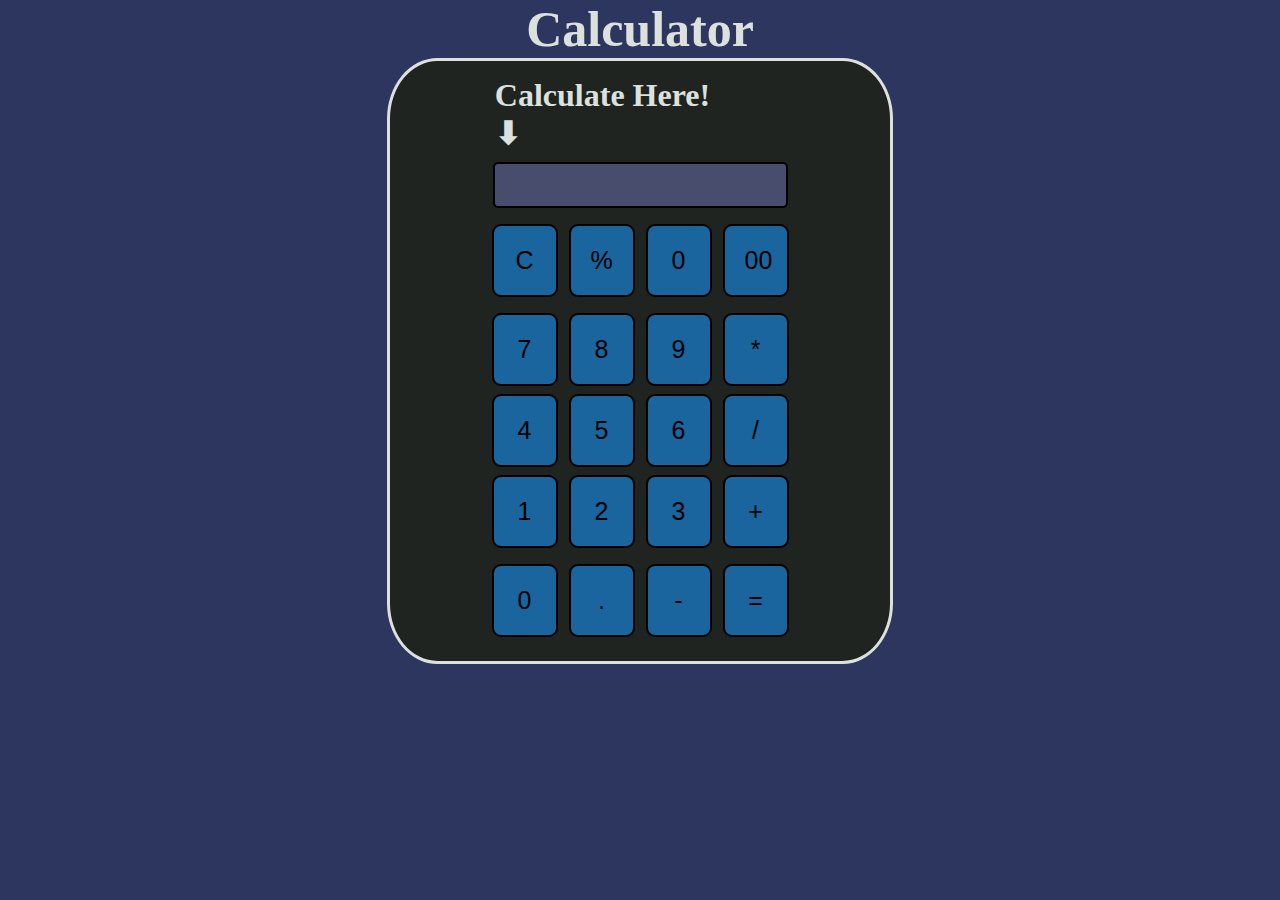
<file: Calculator/index.html>
<!DOCTYPE html>
<html lang="en">
<head>
    <meta charset="UTF-8">
    <meta name="viewport" content="width=device-width, initial-scale=1.0">
    <title>Document</title>
    <link rel="stylesheet" href="style.css">
    <link rel="stylesheet" href="utils.css">
</head>
<body>
    <h1 class="centerone">Calculator</h1>
    <div class="container flex flex-col m-w-20 mx-auto">
        <h1 class="upper">Calculate Here! <br>⬇</h1>
        <div class="row"><input type="text" class="input"></div>
        <div class="row">
            <button class="one">C</button>
            <button class="one">%</button>
            <button class="one">0</button>
            <button class="one">00</button>
        </div>
        <div class="row">
            <button class="one">7</button>
            <button class="one">8</button>
            <button class="one">9</button>
            <button class="one">*</button>
        </div>
        <div class="column">
            <button class="one">4</button>
            <button class="one">5</button>
            <button class="one">6</button>
            <button class="one">/</button>
        </div>
        <div class="row">
            <button class="one">1</button>
            <button class="one">2</button>
            <button class="one">3</button>
            <button class="one">+</button>
        </div>
        <div class="row">
            <button class="one">0</button>
            <button class="one">.</button>
            <button class="one">-</button>
            <button class="one">=</button>
        </div>
    </div>


    <script src="script.js"></script>
</body>
</html>
</file>
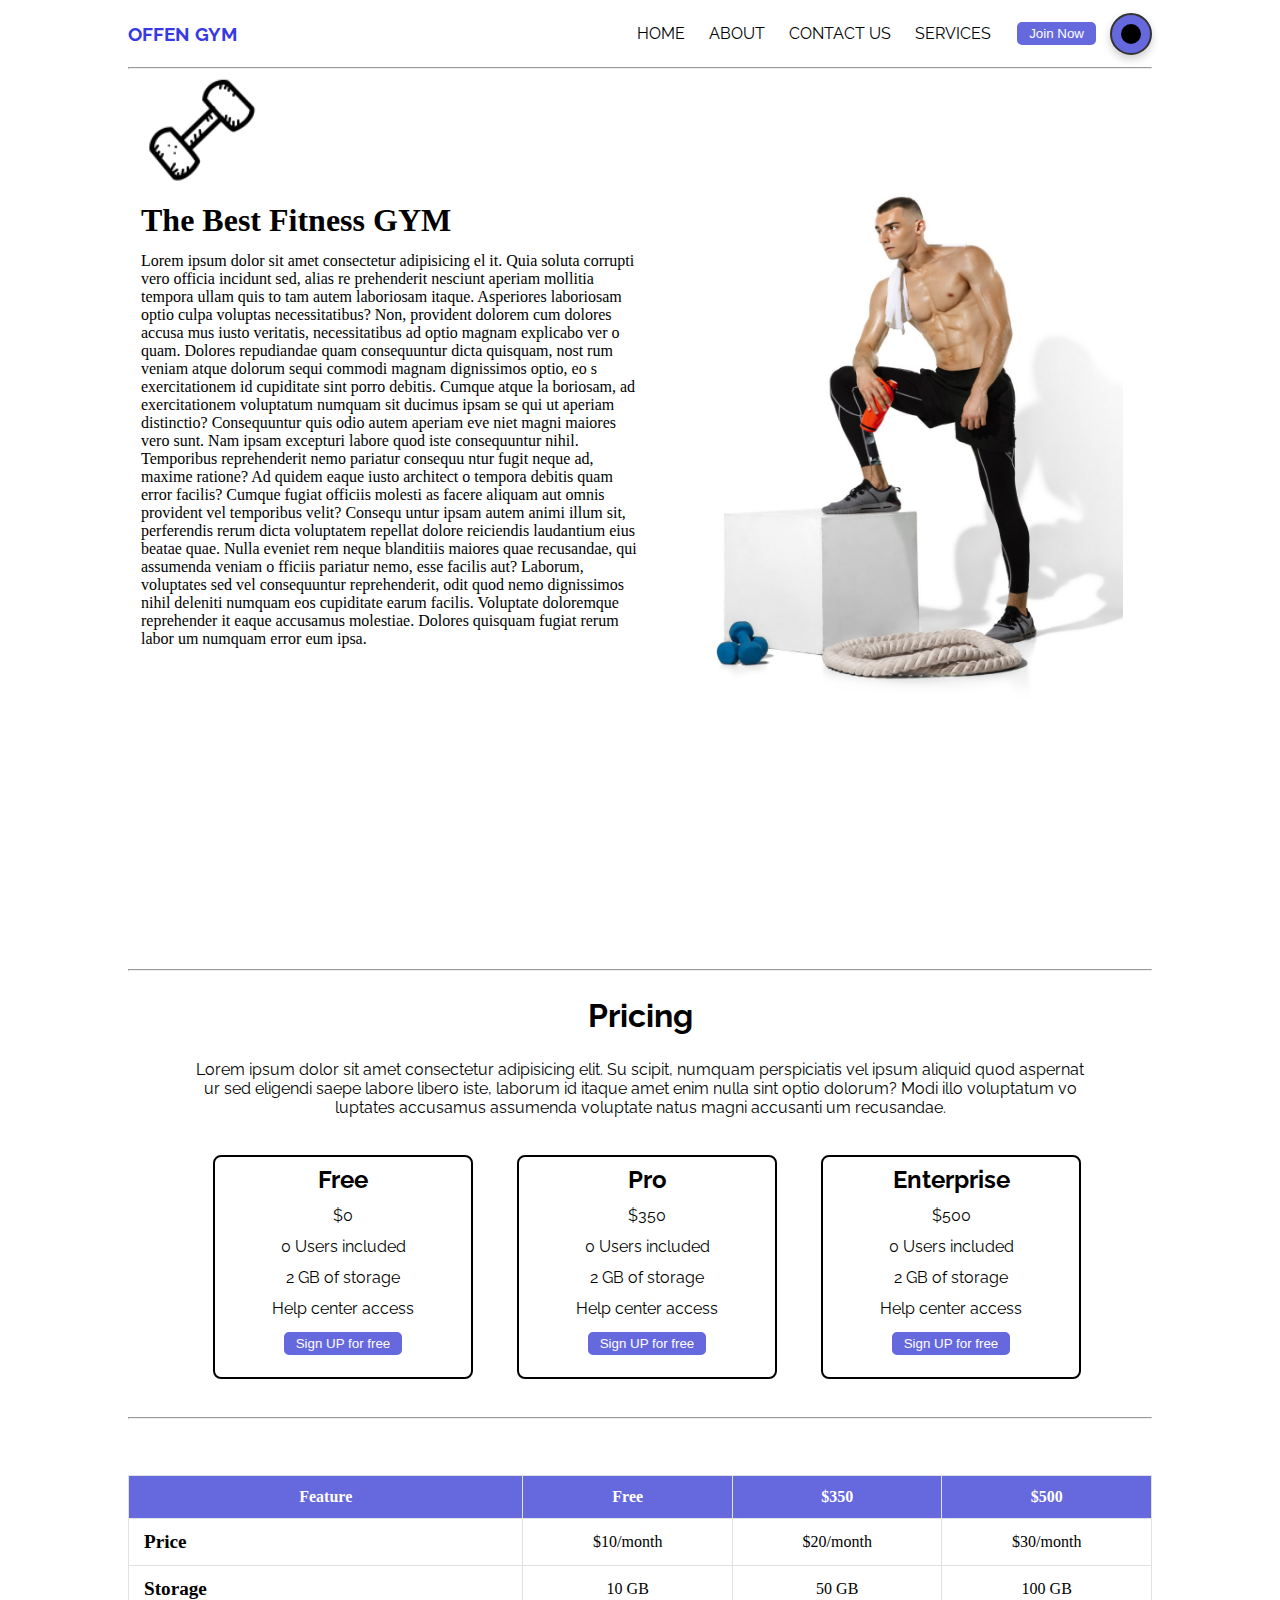
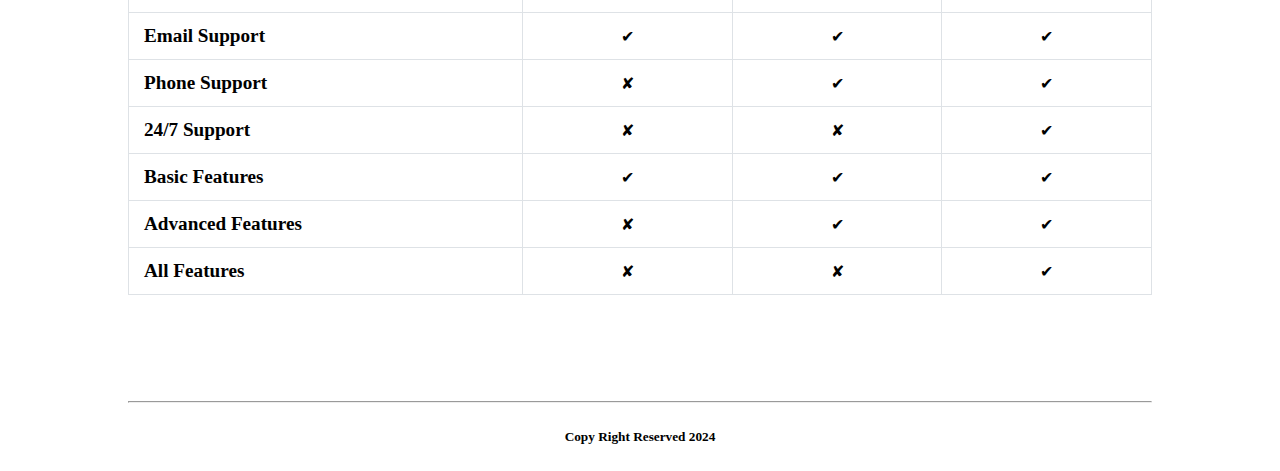
<file: GYM Landing Page/index.html>
<!DOCTYPE html>
<html lang="en">
<head>
    <meta charset="UTF-8">
    <meta name="viewport" content="width=device-width, initial-scale=1.0">
    <title>GYM</title>
    <link rel="stylesheet" href="style.css">
</head>
<body>
    <div class="container mx-auto">
        <header>
            <nav class="flex">
                <div class="offen bold">OFFEN GYM</div>
              
                <ul class="navbar">
                    <li>HOME</li>
                    <li>ABOUT</li>
                    <li>CONTACT US</li>
                    <li>SERVICES</li>
                    <li><button class="libtn">Join Now</button></li>
                    <div class="mode">
                        <button id="modebtn"></button>
                    </div>
                </ul>
            </nav>
            <hr>
        </header>
        <main class="min-h-screen">
            <section class="section1">
            <div class="sec1">
                <div class="left">
                    <img src="icons8-dumbbell-100.png" alt="">
                    <h1 class="sec1p">The Best Fitness GYM</h1>
                    <p>Lorem ipsum dolor sit amet consectetur adipisicing el
                        it. Quia soluta corrupti vero officia incidunt sed, alias re
                        prehenderit nesciunt aperiam mollitia tempora ullam quis to
                        tam autem laboriosam itaque. Asperiores laboriosam optio culpa 
                        voluptas necessitatibus? Non, provident dolorem cum dolores accusa
                        mus iusto veritatis, necessitatibus ad optio magnam explicabo ver
                        o quam. Dolores repudiandae quam consequuntur dicta quisquam, nost
                        rum veniam atque dolorum sequi commodi magnam dignissimos optio, eo
                        s exercitationem id cupiditate sint porro debitis. Cumque atque la
                        boriosam, ad exercitationem voluptatum numquam sit ducimus ipsam se
                        qui ut aperiam distinctio? Consequuntur quis odio autem aperiam eve
                        niet magni maiores vero sunt. Nam ipsam excepturi labore quod iste 
                        consequuntur nihil. Temporibus reprehenderit nemo pariatur consequu
                        ntur fugit neque ad, maxime ratione? Ad quidem eaque iusto architect
                        o tempora debitis quam error facilis? Cumque fugiat officiis molesti
                        as facere aliquam aut omnis provident vel temporibus velit? Consequ
                        untur ipsam autem animi illum sit, perferendis rerum dicta voluptatem
                         repellat dolore reiciendis laudantium eius beatae quae. Nulla eveniet
                          rem neque blanditiis maiores quae recusandae, qui assumenda veniam o
                          fficiis pariatur nemo, esse facilis aut? Laborum, voluptates sed vel 
                          consequuntur reprehenderit, odit quod nemo dignissimos nihil deleniti
                           numquam eos cupiditate earum facilis. Voluptate doloremque reprehender
                           it eaque accusamus molestiae. Dolores quisquam fugiat rerum labor
                        um numquam error eum ipsa.

                    </p>
                </div>
                <div class="right">
                    <img src="young-male-athlete-posing-white-with-shadows.jpg" alt="">
                </div>
            </div>
            </section>
            <hr>
            <section class="section2">
                <h1>Pricing</h1>
                <p>Lorem ipsum dolor sit amet consectetur adipisicing elit. Su
                    scipit, numquam perspiciatis vel ipsum aliquid quod aspernat
                    ur sed eligendi saepe labore libero iste, laborum id itaque
                     amet enim nulla sint optio dolorum? Modi illo voluptatum vo
                     luptates accusamus assumenda voluptate natus magni accusanti
                     um recusandae.</p>
                     <div class="boxes">
                        <div class="box">
                            <h2>Free</h2>
                            <ul>
                                <li>$0</li>
                                <li>0 Users included</li>
                                <li>2 GB of storage</li>
                                <li>Help center access</li>
                                <li><button class="libtn">Sign UP for free</button></li>
                            </ul>
                        </div>
                        <div class="box">
                            <h2>Pro</h2>
                            <ul>
                                <li>$350</li>
                                <li>0 Users included</li>
                                <li>2 GB of storage</li>
                                <li>Help center access</li>
                                <li><button class="libtn">Sign UP for free</button></li>
                            </ul>
                        </div>
                        <div class="box">
                            <h2>Enterprise</h2>
                            <ul>
                                <li>$500</li>
                                <li>0 Users included</li>
                                <li>2 GB of storage</li>
                                <li>Help center access</li>
                                <li><button class="libtn">Sign UP for free</button></li>
                            </ul>
                        </div>
                     </div>
            </section>
            <hr>
            <section>
                <table>
                    <tr>
                        <th>Feature</th>
                        <th>Free</th>
                        <th>$350</th>
                        <th>$500</th>
                    </tr>
                    <tr>
                        <td class="plan-name">Price</td>
                        <td>$10/month</td>
                        <td>$20/month</td>
                        <td>$30/month</td>
                    </tr>
                    <tr>
                        <td class="plan-name">Storage</td>
                        <td>10 GB</td>
                        <td>50 GB</td>
                        <td>100 GB</td>
                    </tr>
                    <tr>
                        <td class="plan-name">Email Support</td>
                        <td>✔</td>
                        <td>✔</td>
                        <td>✔</td>
                    </tr>
                    <tr>
                        <td class="plan-name">Phone Support</td>
                        <td>✘</td>
                        <td>✔</td>
                        <td>✔</td>
                    </tr>
                    <tr>
                        <td class="plan-name">24/7 Support</td>
                        <td>✘</td>
                        <td>✘</td>
                        <td>✔</td>
                    </tr>
                    <tr>
                        <td class="plan-name">Basic Features</td>
                        <td>✔</td>
                        <td>✔</td>
                        <td>✔</td>
                    </tr>
                    <tr>
                        <td class="plan-name">Advanced Features</td>
                        <td>✘</td>
                        <td>✔</td>
                        <td>✔</td>
                    </tr>
                    <tr>
                        <td class="plan-name">All Features</td>
                        <td>✘</td>
                        <td>✘</td>
                        <td>✔</td>
                    </tr>
                </table>
            </section>
            <hr>
        </main>
        <footer>
            <footer>
                <div class="foot">
                    <h5>Copy Right Reserved 2024</h5>
                </div>
            </footer>
        </footer>
    </div>
    <script src="script.js"></script>
</body>
</html>
</file>
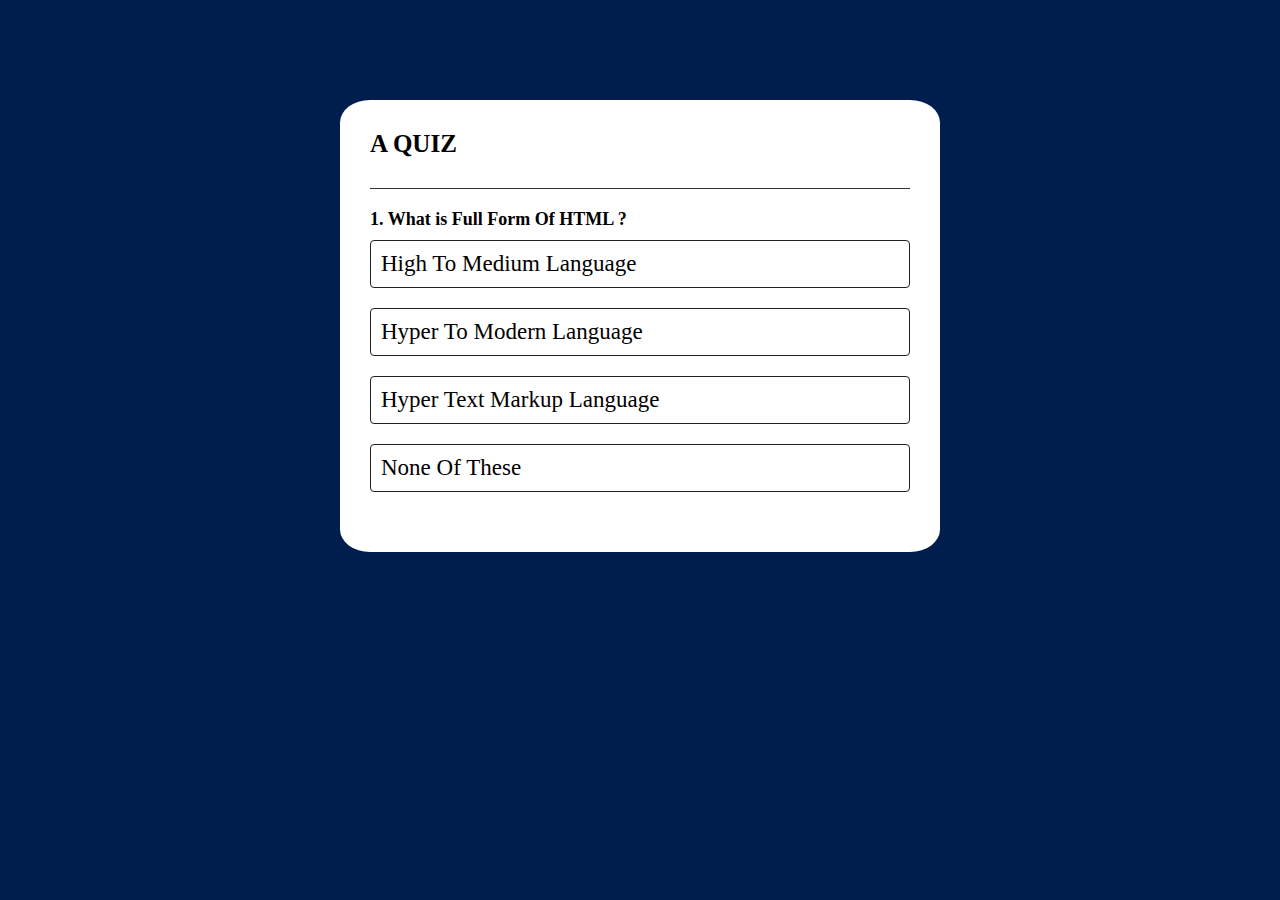
<file: Quiz Game/index.html>
<!DOCTYPE html>
<html lang="en">
<head>
    <meta charset="UTF-8">
    <meta name="viewport" content="width=device-width, initial-scale=1.0">
    <title>Document</title>
    <link rel="stylesheet" href="style.css">
</head>
<body>
    <div class="app">
        <h1>A QUIZ</h1>
        <div class="quiz">
            <h2 id="ques">Question Goes Here</h2>
            <div id="answer">
                <button class="btn">1</button>
                <button class="btn">2</button>
                <button class="btn">3</button>
                <button class="btn">4</button>
            </div>
            <button id="next-btn">NEXT</button>
        </div>
    </div>
    <script src="script.js"></script>
</body>
</html>
</file>
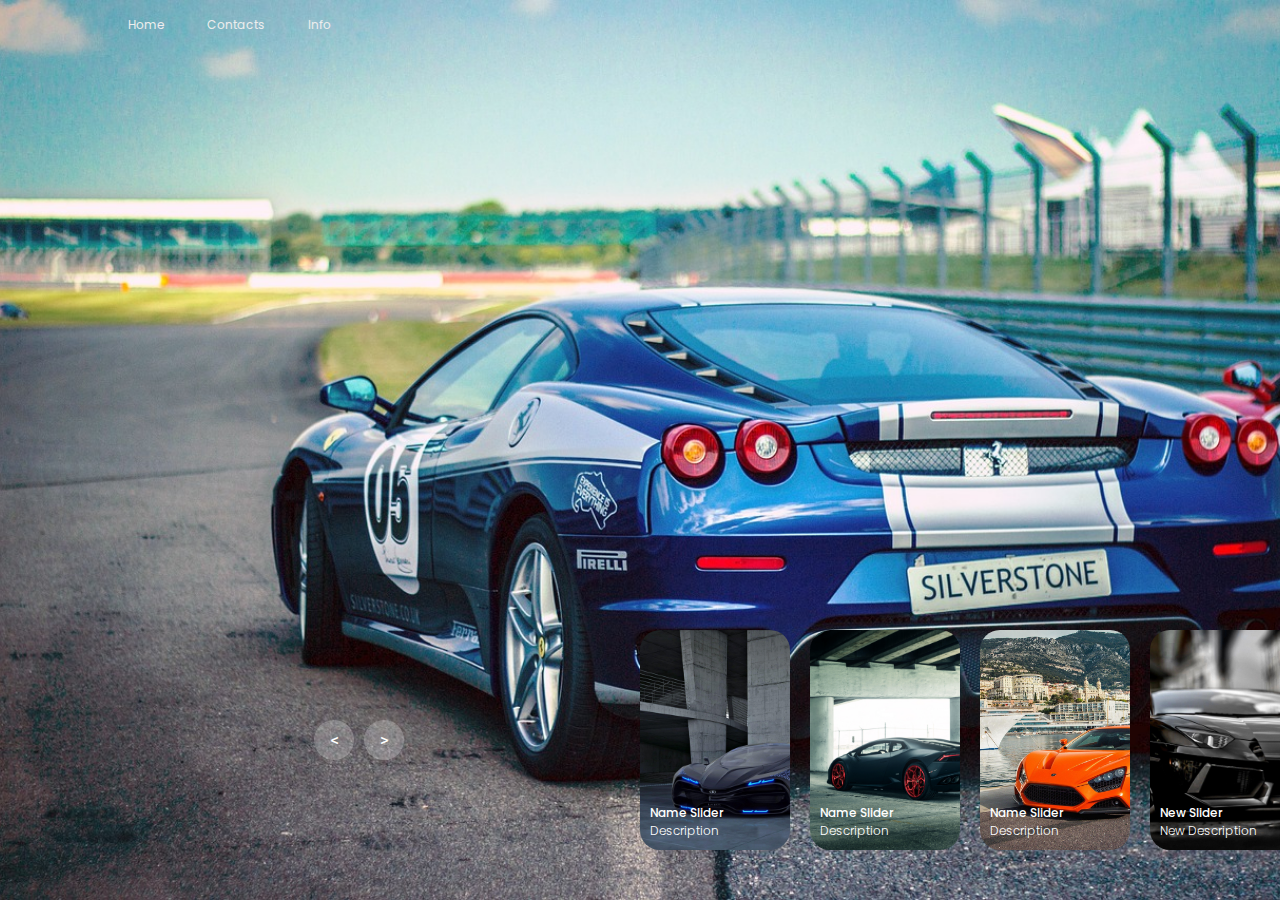
<file: Slider Of Cars/index.html>
<!DOCTYPE html>
<html lang="en">
<head>
    <meta charset="UTF-8">
    <meta name="viewport" content="width=device-width, initial-scale=1.0">
    <title>Document</title>
    <link rel="stylesheet" href="style.css">
</head>
<body>
    <header>
        <nav>
            <a href="">Home</a>
            <a href="">Contacts</a>
            <a href="">Info</a>
        </nav>
    </header>

    <div class="carousel">
        <div class="list">
            <div class="item">
                <img src="image/img1.jpg">
                <div class="content">
                    <div class="author">Arsalan Khan</div>
                    <div class="title">DESIGN SLIDER</div>
                    <div class="topic">CARS</div>
                    <div class="des">
                        Lorem ipsum dolor, sit amet consectetur adipisicing elit. Ut sequi, rem magnam nesciunt minima placeat, itaque eum neque officiis unde, eaque optio ratione aliquid assumenda facere ab et quasi ducimus aut doloribus non numquam. Explicabo, laboriosam nisi reprehenderit tempora at laborum natus unde. Ut, exercitationem eum aperiam illo illum laudantium?
                    </div>
                    <div class="buttons">
                        <button>SEE MORE</button>
                        <button>SUBSCRIBE</button>
                    </div>
                </div>
            </div>
            <div class="item">
                <img src="image/img2.jpg">
                <div class="content">
                    <div class="author">Arsalan Khan</div>
                    <div class="title">DESIGN SLIDER</div>
                    <div class="topic">CARS</div>
                    <div class="des">
                        Lorem ipsum dolor, sit amet consectetur adipisicing elit. Ut sequi, rem magnam nesciunt minima placeat, itaque eum neque officiis unde, eaque optio ratione aliquid assumenda facere ab et quasi ducimus aut doloribus non numquam. Explicabo, laboriosam nisi reprehenderit tempora at laborum natus unde. Ut, exercitationem eum aperiam illo illum laudantium?
                    </div>
                    <div class="buttons">
                        <button>SEE MORE</button>
                        <button>SUBSCRIBE</button>
                    </div>
                </div>
            </div>
            <div class="item">
                <img src="image/img3.jpg">
                <div class="content">
                    <div class="author">Arsalan Khan</div>
                    <div class="title">DESIGN SLIDER</div>
                    <div class="topic">CARS</div>
                    <div class="des">
                        Lorem ipsum dolor, sit amet consectetur adipisicing elit. Ut sequi, rem magnam nesciunt minima placeat, itaque eum neque officiis unde, eaque optio ratione aliquid assumenda facere ab et quasi ducimus aut doloribus non numquam. Explicabo, laboriosam nisi reprehenderit tempora at laborum natus unde. Ut, exercitationem eum aperiam illo illum laudantium?
                    </div>
                    <div class="buttons">
                        <button>SEE MORE</button>
                        <button>SUBSCRIBE</button>
                    </div>
                </div>
            </div>
            <div class="item">
                <img src="image/img4.jpg">
                <div class="content">
                    <div class="author">Arsalan Khan</div>
                    <div class="title">DESIGN SLIDER</div>
                    <div class="topic">CARS</div>
                    <div class="des">
                        Lorem ipsum dolor, sit amet consectetur adipisicing elit. Ut sequi, rem magnam nesciunt minima placeat, itaque eum neque officiis unde, eaque optio ratione aliquid assumenda facere ab et quasi ducimus aut doloribus non numquam. Explicabo, laboriosam nisi reprehenderit tempora at laborum natus unde. Ut, exercitationem eum aperiam illo illum laudantium?
                    </div>
                    <div class="buttons">
                        <button>SEE MORE</button>
                        <button>SUBSCRIBE</button>
                    </div>
                </div>
            </div>
            <div class="item">
                <img src="image/img5.jpg">
                <div class="content">
                    <div class="author">Arsalan Khan</div>
                    <div class="title">DESIGN SLIDER</div>
                    <div class="topic">CARS</div>
                    <div class="des">
                        This is a new image added to the slider. It contains a brief description about the new image and its relevance.
                    </div>
                    <div class="buttons">
                        <button>SEE MORE</button>
                        <button>SUBSCRIBE</button>
                    </div>
                </div>
            </div>
            <div class="item">
                <img src="image/img6.jpg">
                <div class="content">
                    <div class="author">Arsalan Khan</div>
                    <div class="title">DESIGN SLIDER</div>
                    <div class="topic">CARS</div>
                    <div class="des">
                        This is a new image added to the slider. It contains a brief description about the new image and its relevance.
                    </div>
                    <div class="buttons">
                        <button>SEE MORE</button>
                        <button>SUBSCRIBE</button>
                    </div>
                </div>
            </div>
        </div>
        <div class="thumbnail">
            <div class="item">
                <img src="image/img1.jpg">
                <div class="content">
                    <div class="title">
                        Name Slider
                    </div>
                    <div class="description">
                        Description
                    </div>
                </div>
            </div>
            <div class="item">
                <img src="image/img2.jpg">
                <div class="content">
                    <div class="title">
                        Name Slider
                    </div>
                    <div class="description">
                        Description
                    </div>
                </div>
            </div>
            <div class="item">
                <img src="image/img3.jpg">
                <div class="content">
                    <div class="title">
                        Name Slider
                    </div>
                    <div class="description">
                        Description
                    </div>
                </div>
            </div>
            <div class="item">
                <img src="image/img4.jpg">
                <div class="content">
                    <div class="title">
                        Name Slider
                    </div>
                    <div class="description">
                        Description
                    </div>
                </div>
            </div>
            <div class="item">
                <img src="image/img5.jpg">
                <div class="content">
                    <div class="title">
                        New Slider
                    </div>
                    <div class="description">
                        New Description
                    </div>
                </div>
            </div>
            <div class="item">
                <img src="image/img6.jpg">
                <div class="content">
                    <div class="title">
                        New Slider
                    </div>
                    <div class="description">
                        New Description
                    </div>
                </div>
            </div>
        </div>

        <div class="arrows">
            <button id="prev"><</button>
            <button id="next">></button>
        </div>
        <div class="time"></div>
    </div>

    <script src="app.js"></script>
</body>
</html>
</file>
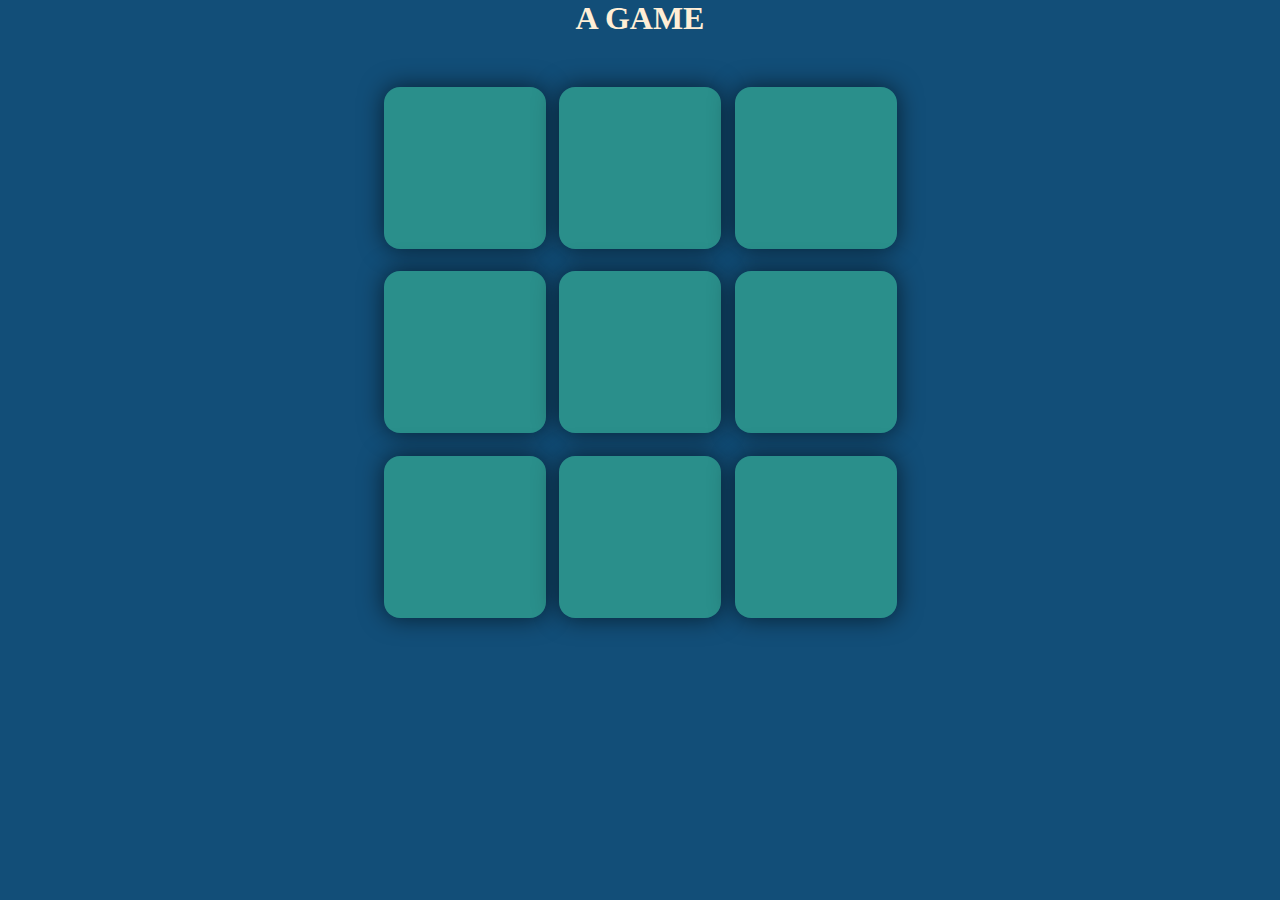
<file: TIK TAK TOE GAME/index.html>
<!DOCTYPE html>
<html lang="en">
<head>
    <meta charset="UTF-8">
    <meta name="viewport" content="width=device-width, initial-scale=1.0">
    <title>Document</title>
    <link rel="stylesheet" href="style.css">
</head>
<body>
    <div class="msg-container hide">
        <p id="msg">Winner</p>
    </div>
    <h1 class="name">A   GAME</h1>
    <div class="container">
        <div class="game">
            <button class="box"></button>
            <button class="box"></button>
            <button class="box"></button>
            <button class="box"></button>
            <button class="box"></button>
            <button class="box"></button>
            <button class="box"></button>
            <button class="box"></button>
            <button class="box"></button>
        </div>
    </div>
    <script src="script.js"></script>
</body>
</html>
</file>
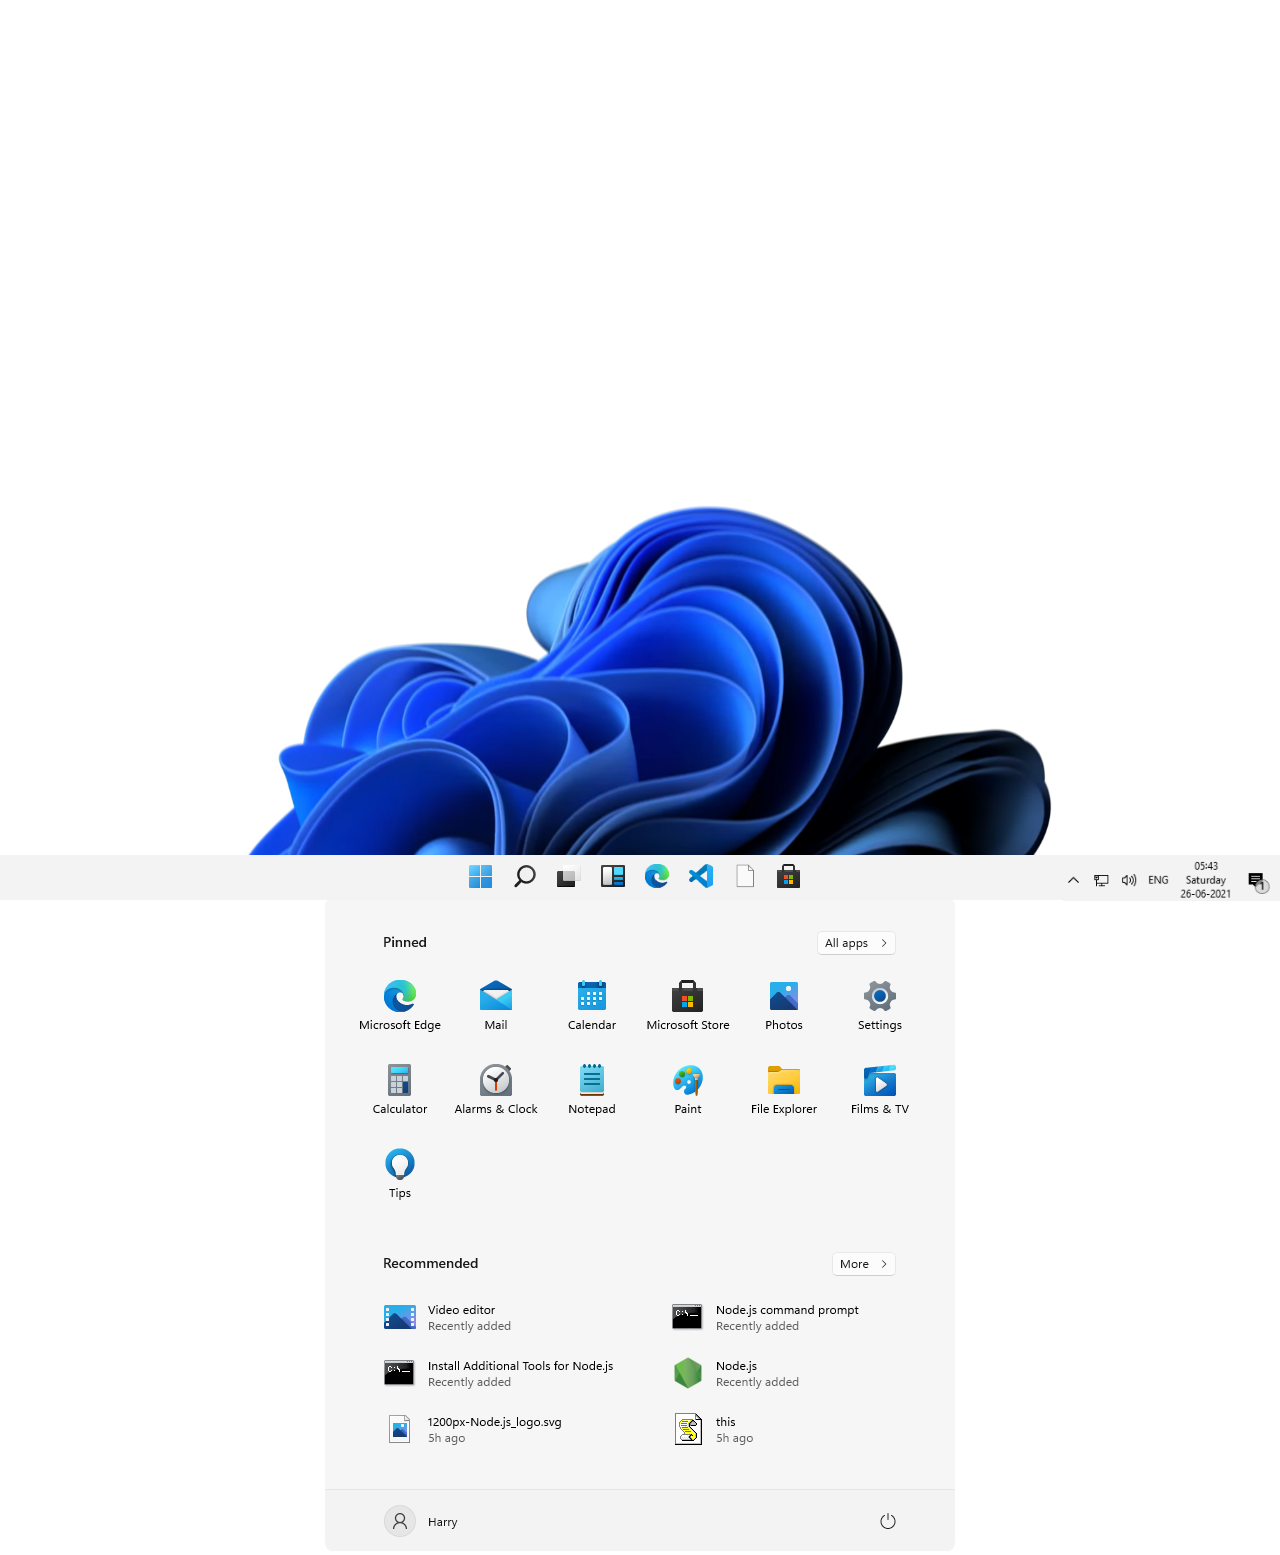
<file: WindowS 11/index.html>
<!DOCTYPE html>
<html lang="en">
<head>
    <meta charset="UTF-8">
    <meta name="viewport" content="width=device-width, initial-scale=1.0">
    <title>Windows 11</title>
    <link rel="stylesheet" href="style.css">
</head>
<body>
    <video class="video" muted autoplay>
        <source src="video.webm" type="video/webm">
    </video>
    <div class="taskbar">
        <img src="icons.PNG" alt="">
        <img class="right" src="taskbarright.PNG" alt="">
    </div>
    <div class="startmenu">
        <img src="startmenu.PNG" alt="">
    </div>
</body>
<script src="script.js"></script>
</html>
</file>
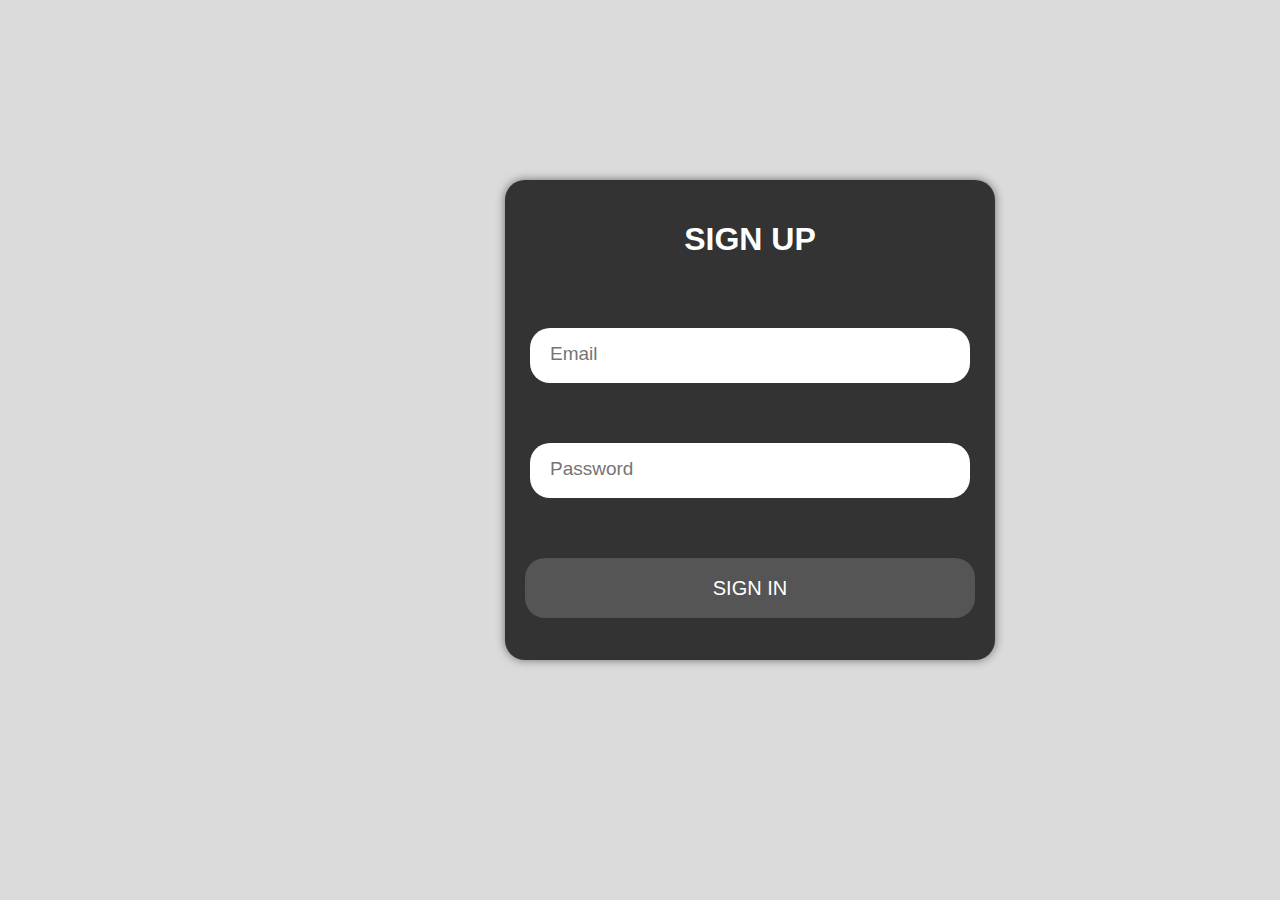
<file: College Project/login.html>
<!DOCTYPE html>
<html lang="en">
<head>
    <meta charset="UTF-8">
    <meta name="viewport" content="width=device-width, initial-scale=1.0">
    <title>Dark Shopping Website - Login</title>
    <link rel="stylesheet" href="styles.css">
</head>
<body>
  <div class="login-container">
    <h1>SIGN UP</h1>
    <form action="index.html" method="GET">
        <input  id="input1"  type="email" name="email" placeholder="Email" required>
        <input id="input2" type="password" name="password" placeholder="Password" required>
        <button type="submit">SIGN IN</button>
    </form>
</div>
</body>
</html>
</file>
<file: Calculator/style.css>
*{
    margin: 0;
    padding: 0;
}
body{
    background-color: #2C365E;
    color: #DCE1DE;
}

.one{
    width: 66px;
    padding: 20px;
    margin: 0 3.5px;
    border: 2px solid black;
    border-radius: 9px;
    cursor: pointer;
    background-color: #1A659E;
    font-size: 25px;
}

.row{
    margin: 8px 0;
}

.row input{
    width: 291px;
    font-size: 19px;
    margin: 0;
    padding: 10px 0px;
    border: 2px solid black;
    border-radius: 5px;
    background-color: #484D6D;
}
.container{
    background-color: #1F2421;
    width: 500px;
    height: 600px;
    border-radius: 10%;
    border: 3px solid #DCE1DE;
}

.upper{
    margin-bottom: 2px;
    margin-right: 75px;
}
</file>
<file: Calculator/utils.css>
.centerone{
    text-align: center;
    font-size: 50px;
}
.mx-auto{
    margin: auto;
}

.flex{
display: flex;
justify-content: center;
align-items: center;
} 
.flex-col{
    flex-direction: column;
}
</file>
<file: GYM Landing Page/style.css>
@import url('https://fonts.googleapis.com/css2?family=Raleway:ital,wght@0,100..900;1,100..900&display=swap');
*{
    margin: 0;
    padding: 0;
}
body{
    overflow-x: hidden;
}
body.light-mode{
        background-color: white;
        color: black;
}
.min-h-screen{
    min-height: 100vh;
}
.mx-auto {
    margin-left: auto;
    margin-right: auto;
}
.container{
    max-width: 80vw;
}
.flex{
    display: flex;
    justify-content: space-between;
}
.items-center{
    align-items: center;
}
.justify-center{
    justify-content: center;
}
.navbar{
    display: flex;
    align-items: center;
    height: 67px;
    font-family: "Raleway", sans-serif;
}
.navbar li{
list-style: none;
margin: 0 12px;
}
.offen{
    display: flex;
    align-items: center;
    color: rgb(54, 57, 228);
    font-size: 1.2rem;
}
.bold{
    font-weight: bolder;
    font-family: "Raleway", sans-serif;
}
.sec1{
    display: flex;
    align-items: center;
}
.left{
    width: 50%;
    display: flex;
    flex-direction: column;
    height: 100vh;
    padding-left: 13px;
    padding-right: 13px;
}
.right{
    width: 50%;
    height: 100vh;
}
.section1{
    height: 100vh;
}
.sec1p{
    margin-top: 13px;
    margin-bottom: 13px;
}
.libtn{
    padding: 4px 12px;
    border: 2px solid rgb(255, 255, 255);
    color: white;
    background-color: rgb(102, 104, 221);
    border-radius: 7px;
    cursor: pointer;
}
.right img{
    height: 652px;
    width: 470px;
}
.left img{
    height: 120px;
    width: 120px;
}
.section2{
    margin-top: 26px;
    margin-bottom: 26px;
    text-align: center;
    padding-left: 63px;
    padding-right: 63px;
    font-family: "Raleway", sans-serif;
}
.section2 h1{
    font-size: 2rem;
}
.boxes{
    display: flex;
}
.box{
    margin: 12px 22px;
    min-width: 20vw;
    border: 2px solid black;
    text-align: center;
    padding: 8px 0;
    border-radius: 8px;
}
.box ul{
    list-style: none;
}
.box li{
    margin: 12px;
}
.section2 p{
    margin-top: 26px;
    margin-bottom: 26px;
}
table {
    border-collapse: collapse;
    width: 100%;
    padding: 50px;
    margin-top: 56px;
    margin-bottom: 106px;
}
th, td {
    border: 1px solid #dee2e6;
    padding: 12px 15px;
    text-align: center;
}
th {
    background-color: rgb(102, 104, 221);
    color: white;
}
tr:hover {
    background-color: #ddd;
}
.plan-name {
    font-weight: bold;
    font-size: 1.2em;
    text-align: left;
}
.foot{
    text-align: center;
    margin-top: 26px;
    margin-bottom: 26px;
}
.mode {
    border: 2px solid #333;
    height: 38px;
    width: 38px;
    border-radius: 50%;
    display: flex;
    justify-content: center;
    align-items: center;
    background-color: #6668dd;
    box-shadow: 0 4px 8px rgba(0, 0, 0, 0.2);
    transition: background-color 0.3s, box-shadow 0.3s;
}
.mode:hover {
    background-color: #5456c8;
    box-shadow: 0 6px 12px rgba(0, 0, 0, 0.3);
}
.mode button {
    height: 20px;
    width: 20px;
    border-radius: 50%;
    border: none;
    cursor: pointer;
}
#modebtn{
    background: black;
}
.dark-mode{
    background-color: black;
    color: white;
    border: black;
}
</file>
<file: Quiz Game/style.css>
*{
    margin: 0;
    padding: 0;
    font-family: "sans-serif", 'poppins';
    box-sizing: border-box;
}
body{
    background-color: #001e4d;
}
.app{
  background: #fff;
  width: 90%;
  max-width: 600px;
  margin: 100px auto 0;
  border-radius: 5%;
  padding: 30px;
}
.app h1 {
    font-size: 25px;
    font-weight: 600;
    color: black;
    border-bottom: 1px solid #333;
    padding-bottom: 30px;
}
.quiz{
    padding: 20px 0;
}
.quiz h2 {
    font-size: 18px;
    color: black;
    font-weight: 600;
}
.btn{
    background: #fff;
    color: black;
    font-weight: 500;
    width: 100%;
    border: 1px solid #222;
    padding: 10px;
    margin: 10px 0;
    text-align: left;
    border-radius: 4px;
    cursor: pointer;
    transition: all 0.3s;
    font-size: 23px;
}
.btn:hover:not([disabled]){
    background: #222;
    color: #fff;
}
#next-btn{
    background: black;
    color: #fff;
    font-weight: 500;
    width: 150px;
    border: 0;
    padding: 10px;
    margin: 20px auto 0;
    border-radius: 4px;
    cursor: pointer;
    display: none;
}
.btn:disabled{
    cursor: no-drop;
}
.correct {
    background: #9aeabc;
}
.wrong{
    background: #ff9393;
}
</file>
<file: Slider Of Cars/style.css>
@import url('https://fonts.googleapis.com/css2?family=Poppins:ital,wght@0,100;0,200;0,300;0,400;0,500;0,600;0,700;0,800;0,900;1,100;1,200;1,300;1,400;1,500;1,600;1,700;1,800;1,900&display=swap');
body{
    margin: 0;
    background-color: #000;
    color: #eee;
    font-family: Poppins;
    font-size: 12px;
}
a{
    text-decoration: none;
}
header{
    width: 1140px;
    max-width: 80%;
    margin: auto;
    height: 50px;
    display: flex;
    align-items: center;
    position: relative;
    z-index: 100;
}
header a{
    color: #eee;
    margin-right: 40px;
}

.carousel{
    height: 100vh;
    margin-top: -50px;
    width: 100vw;
    overflow: hidden;
    position: relative;
}
.carousel .list .item{
    width: 100%;
    height: 100%;
    position: absolute;
    inset: 0 0 0 0;
}
.carousel .list .item img{
    width: 100%;
    height: 100%;
    object-fit: cover;
}
.carousel .list .item .content{
    position: absolute;
    top: 20%;
    width: 1140px;
    max-width: 80%;
    left: 50%;
    transform: translateX(-50%);
    padding-right: 30%;
    box-sizing: border-box;
    color: #fff;
    text-shadow: 0 5px 10px #0004;
}
.carousel .list .item .author{
    font-weight: bold;
    letter-spacing: 10px;
}
.carousel .list .item .title,
.carousel .list .item .topic{
    font-size: 5em;
    font-weight: bold;
    line-height: 1.3em;
}
.carousel .list .item .topic{
    color: #f1683a;
}
.carousel .list .item .buttons{
    display: grid;
    grid-template-columns: repeat(2, 130px);
    grid-template-rows: 40px;
    gap: 5px;
    margin-top: 20px;
}
.carousel .list .item .buttons button{
    border: none;
    background-color: #eee;
    letter-spacing: 3px;
    font-family: Poppins;
    font-weight: 500;
}
.carousel .list .item .buttons button:nth-child(2){
    background-color: transparent;
    border: 1px solid #fff;
    color: #eee;
}

.thumbnail{
    position: absolute;
    bottom: 50px;
    left: 50%;
    width: max-content;
    z-index: 100;
    display: flex;
    gap: 20px;
}
.thumbnail .item{
    width: 150px;
    height: 220px;
    flex-shrink: 0;
    position: relative;
}
.thumbnail .item img{
    width: 100%;
    height: 100%;
    object-fit: cover;
    border-radius: 20px;
}
.thumbnail .item .content{
    color: #fff;
    position: absolute;
    bottom: 10px;
    left: 10px;
    right: 10px;
}
.thumbnail .item .content .title{
    font-weight: 500;
}
.thumbnail .item .content .description{
    font-weight: 300;
}

.arrows{
    position: absolute;
    top: 80%;
    right: 52%;
    z-index: 100;
    width: 300px;
    max-width: 30%;
    display: flex;
    gap: 10px;
    align-items: center;
}
.arrows button{
    width: 40px;
    height: 40px;
    border-radius: 50%;
    background-color: #eee4;
    border: none;
    color: #fff;
    font-family: monospace;
    font-weight: bold;
    transition: .5s;
}
.arrows button:hover{
    background-color: #fff;
    color: #000;
}


.carousel .list .item:nth-child(1){
    z-index: 1;
}


.carousel .list .item:nth-child(1) .content .author,
.carousel .list .item:nth-child(1) .content .title,
.carousel .list .item:nth-child(1) .content .topic,
.carousel .list .item:nth-child(1) .content .des,
.carousel .list .item:nth-child(1) .content .buttons
{
    transform: translateY(50px);
    filter: blur(20px);
    opacity: 0;
    animation: showContent .5s 1s linear 1 forwards;
}
@keyframes showContent{
    to{
        transform: translateY(0px);
        filter: blur(0px);
        opacity: 1;
    }
}
.carousel .list .item:nth-child(1) .content .title{
    animation-delay: 1.2s!important;
}
.carousel .list .item:nth-child(1) .content .topic{
    animation-delay: 1.4s!important;
}
.carousel .list .item:nth-child(1) .content .des{
    animation-delay: 1.6s!important;
}
.carousel .list .item:nth-child(1) .content .buttons{
    animation-delay: 1.8s!important;
}

.carousel.next .list .item:nth-child(1) img{
    width: 150px;
    height: 220px;
    position: absolute;
    bottom: 50px;
    left: 50%;
    border-radius: 30px;
    animation: showImage .5s linear 1 forwards;
}
@keyframes showImage{
    to{
        bottom: 0;
        left: 0;
        width: 100%;
        height: 100%;
        border-radius: 0;
    }
}

.carousel.next .thumbnail .item:nth-last-child(1){
    overflow: hidden;
    animation: showThumbnail .5s linear 1 forwards;
}
.carousel.prev .list .item img{
    z-index: 100;
}
@keyframes showThumbnail{
    from{
        width: 0;
        opacity: 0;
    }
}
.carousel.next .thumbnail{
    animation: effectNext .5s linear 1 forwards;
}

@keyframes effectNext{
    from{
        transform: translateX(150px);
    }
}

.carousel .time{
    position: absolute;
    z-index: 1000;
    width: 0%;
    height: 3px;
    background-color: #f1683a;
    left: 0;
    top: 0;
}

.carousel.next .time,
.carousel.prev .time{
    animation: runningTime 3s linear 1 forwards;
}
@keyframes runningTime{
    from{ width: 100%}
    to{width: 0}
}




.carousel.prev .list .item:nth-child(2){
    z-index: 2;
}

.carousel.prev .list .item:nth-child(2) img{
    animation: outFrame 0.5s linear 1 forwards;
    position: absolute;
    bottom: 0;
    left: 0;
}
@keyframes outFrame{
    to{
        width: 150px;
        height: 220px;
        bottom: 50px;
        left: 50%;
        border-radius: 20px;
    }
}

.carousel.prev .thumbnail .item:nth-child(1){
    overflow: hidden;
    opacity: 0;
    animation: showThumbnail .5s linear 1 forwards;
}
.carousel.next .arrows button,
.carousel.prev .arrows button{
    pointer-events: none;
}
.carousel.prev .list .item:nth-child(2) .content .author,
.carousel.prev .list .item:nth-child(2) .content .title,
.carousel.prev .list .item:nth-child(2) .content .topic,
.carousel.prev .list .item:nth-child(2) .content .des,
.carousel.prev .list .item:nth-child(2) .content .buttons
{
    animation: contentOut 1.5s linear 1 forwards!important;
}

@keyframes contentOut{
    to{
        transform: translateY(-150px);
        filter: blur(20px);
        opacity: 0;
    }
}
@media screen and (max-width: 678px) {
    .carousel .list .item .content{
        padding-right: 0;
    }
    .carousel .list .item .content .title{
        font-size: 30px;
    }
}
</file>
<file: TIK TAK TOE GAME/style.css>
*{
    margin: 0;
    padding: 0;
}
body{
    background-color: #124E78;
    text-align: center;
}
.name{
   color: #FFEED6; 
}
.container{
    height: 70vh;
    display: flex;
    justify-content: center;
    align-items: center;
}
.game{
    height: 60vmin;
    width: 60vmin;
    display: flex;
    flex-wrap: wrap;
    justify-content: center;
    align-items: center;
    gap: 1.5vmin;
}
.box{
    height: 18vmin;
    width: 18vmin;
    border-radius: 1rem;
    border: none;
    box-shadow: 0 0 1.5rem rgba(0, 0, 0, 0.6);
    font-size: 9vmin;
    color: #962727;
    background-color: #2a8f8b;
}
#reset-button{
    padding: 1rem;
    font-size: 1.25rem;
    background-color: #2a8f8b;
    box-shadow: 0 0 1.5rem rgba(19, 15, 206, 0.3);
    border-radius: 1rem;
    border: none;
}
#new-button{
    padding: 1rem;
    font-size: 1.25rem;
    background-color: #2a8f8b;
    box-shadow: 0 0 1.5rem rgba(19, 15, 206, 0.3);
    border-radius: 1rem;
    border: none;
}
#msg{
    color: #710627;
    font-size: 8vmin;
}
.msg-container{
    height: 100vmin;
    display: flex;
    justify-content: center;
    align-items: center;
    flex-direction: column;
    gap: 5rem;
}

.hide{
    display: none;
}
</file>
<file: WindowS 11/style.css>
*{
    margin: 0;
    padding: 0;
}

body{
 height: 100vh;
 overflow: hidden;
}
.taskbar{
    position: absolute;
    bottom: 0;
    display: flex;
    justify-content: center;
    width: 100%;
    background-color: #f3f3f3;
    z-index: 110;
}
.right{
    position:absolute;
    right: 0;
    margin: 6px 0;
    height: 89%;
}
.video{
    position: absolute;
    bottom: 0;
    right: 0;
    z-index: -1;
    object-fit: cover;
    width: 100%;
    height: 100%;
}
.startmenu img{
    border-radius: 8px;
}
.startmenu{
    position: absolute;
    bottom: -655px;
    width: 100%;
    text-align: center;
    transition: all 0.3s ease-in;
}
</file>
<file: College Project/styles.css>
:root {
    --primary-color: #dbdbdb;
    --secondary-color: #190b29;
    --accent-color: #9a52b6;
    --text-color: #FFFFFF;
  }

  body {
    font-family: Arial, sans-serif;
    background-color: var(--primary-color);
    color: var(--text-color);
    margin: 0;
  }
  header {
    background-color: var(--secondary-color);
    padding: 1rem;
  }
  
  nav ul {
    list-style-type: none;
    margin: 0;
    padding: 0;
    display: flex;
    justify-content: center;
    font-size: 25px;
  }
  
  nav a {
    color: var(--text-color);
    text-decoration: none;
    padding: 0.5rem 1rem;
  }
  
  nav a:hover {
    color: var(--accent-color);
  }
  

  main {
    padding: 2rem;
  }
  
  .hero {
    text-align: center;
    margin-bottom: 2rem;
  }
  
  .products {
    background-color: var(--secondary-color);
    padding: 2rem;
    border-radius: 0.5rem;
  }
  
  .product-grid {
    display: grid;
    grid-template-columns: repeat(auto-fit, minmax(250px, 1fr));
    grid-gap: 1rem;
  }
  
  .product-card {
    background-color: var(--secondary-color);
    border-radius: 0.5rem;
    padding: 1rem;
    text-align: center;
  }
  
  .product-card img {
    max-width: 100%;
    height: auto;
  }
  
  .product-card h4 {
    margin-top: 1rem;
    margin-bottom: 0.5rem;
  }
  
  .product-card p {
    margin-bottom: 1rem;
  }
  
  .product-card button {
    background-color: var(--accent-color);
    color: var(--text-color);
    border: none;
    padding: 0.5rem 1rem;
    border-radius: 0.25rem;
    cursor: pointer;
  }
  
  .product-card button:hover {
    background-color: var(--text-color);
    color: var(--accent-color);
  }
  
  .about {
    background-color: var(--secondary-color);
    padding: 2rem;
    border-radius: 0.5rem;
    line-height: 1.6;
  }
  


.product-grid {
    display: grid;
    grid-template-columns: repeat(auto-fit, minmax(250px, 1fr));
    grid-gap: 2rem;
  }
  
  .product-card {
    background-color: var(--secondary-color);
    border-radius: 0.5rem;
    padding: 1rem;
    text-align: center;
    box-shadow: 0 2px 4px rgba(0, 0, 0, 0.1);
    transition: transform 0.3s ease;
  }
  
  .product-card:hover {
    transform: translateY(-5px);
  }
  
  .product-card img {
    max-width: 100%;
    height: auto;
    border-radius: 0.25rem;
  }
  
  .product-card h4 {
    margin-top: 1rem;
    margin-bottom: 0.5rem;
  }
  
  .product-card p {
    margin-bottom: 1rem;
  }
  
  .product-card button {
    background-color: var(--accent-color);
    color: var(--text-color);
    border: none;
    padding: 0.5rem 1rem;
    border-radius: 0.25rem;
    cursor: pointer;
    transition: background-color 0.3s ease;
  }
  
  .product-card button:hover {
    background-color: var(--text-color);
    color: var(--accent-color);
  }

  .hero {
    flex: 1;
    display: flex;
    flex-direction: column;
    align-items: center;
    justify-content: center;
    text-align: center;
    padding: 50px 20px;
  }
  .search-bar-container {
    margin-top: 20px;
    display: flex;
    justify-content: center;
    width: 100%;
  }
  .search-bar {
    display: flex;
    width: 50%;
  }
  .search-bar input {
    padding: 25px;
    width: 100%;
    border: 1px solid #ccc;
    border-radius: 5px 0 0 5px;
    font-size: 22px;
    background-color: #333;
  }
  .search-bar ::placeholder{
    color: #fff;
    font-size: 22px;
  }
  .search-bar button {
    padding: 15px;
    border: 1px solid #ccc;
    border-left: none;
    background-color: #333;
    color: #fff;
    border-radius: 0 5px 5px 0;
    cursor: pointer;
    font-size: 20px;
  }
  .footer {
    width: 100%;
    background-color: #232f3e;
    color: white;
    padding: 20px 0;
    position: absolute;
  }
  .footer a {
    color: #ddd;
    text-decoration: none;
    margin: 0 10px;
  }
  .footer a:hover {
    color: white;
  }
  .footer-content {
    display: flex;
    justify-content: space-evenly;
    flex-wrap: wrap;
    max-width: 1200px;
    margin: 0 auto;
  }
  .footer-column {
    flex: 1;
    min-width: 200px;
    margin: 10px;
  }
  .footer-column h3 {
    margin-top: 0;
    margin-bottom: 10px;
  }
  .footer-column a {
    display: block;
    margin-bottom: 5px;
  }
  .search-bar button:hover{
    border: 1px solid #f02b2b;
  }
  .search-bar input:hover{
    border: 1px solid #f02b2b;
  }

  #searchResults {
    margin-top: 20px;
  }
  
  .product {
    border: 1px solid #ccc;
    padding: 10px;
    margin-bottom: 10px;
  }
  .product-card.highlight {
    border: 2px solid red; 
  }

  .highlight {
    background-color: yellow; 
  }
  
  .hoverer:hover{
    border: 2px solid white;
  }
  .login-container {
    background-color: #333;
    padding: 20px;
    border-radius: 5px;
    box-shadow: 0 0 10px rgba(0, 0, 0, 0.5);
    width: 450px;
    height: 440px;
    text-align: center;
    margin-left: 505px;
    border-radius: 20px;
    margin-top: 180px;
}
.login-container h1 {
    margin-bottom: 20px;
}
.login-container input {
    width: 400px;
    padding: 10px;
    margin: 10px 0;
    border: none;
    border-radius: 3px;
    padding: 20px;
    border-radius: 20px;
}
.login-container input ::placeholder{
  font-size: 50px;
}
.login-container button {
    width: 100%;
    padding: 10px;
    background-color: #555;
    border: none;
    border-radius: 3px;
    cursor: pointer;
    color: #fff;
    border-radius: 20px;
    height: 60px;
    margin-top: 50px;
    font-size: 20px;
}
.login-container button:hover {
    background-color: #777;
}
#input1{
  margin-top: 50px;
}
#input2{
  margin-top: 50px;
}
.login-container ::placeholder{
  font-size: 19px;
}
</file>
